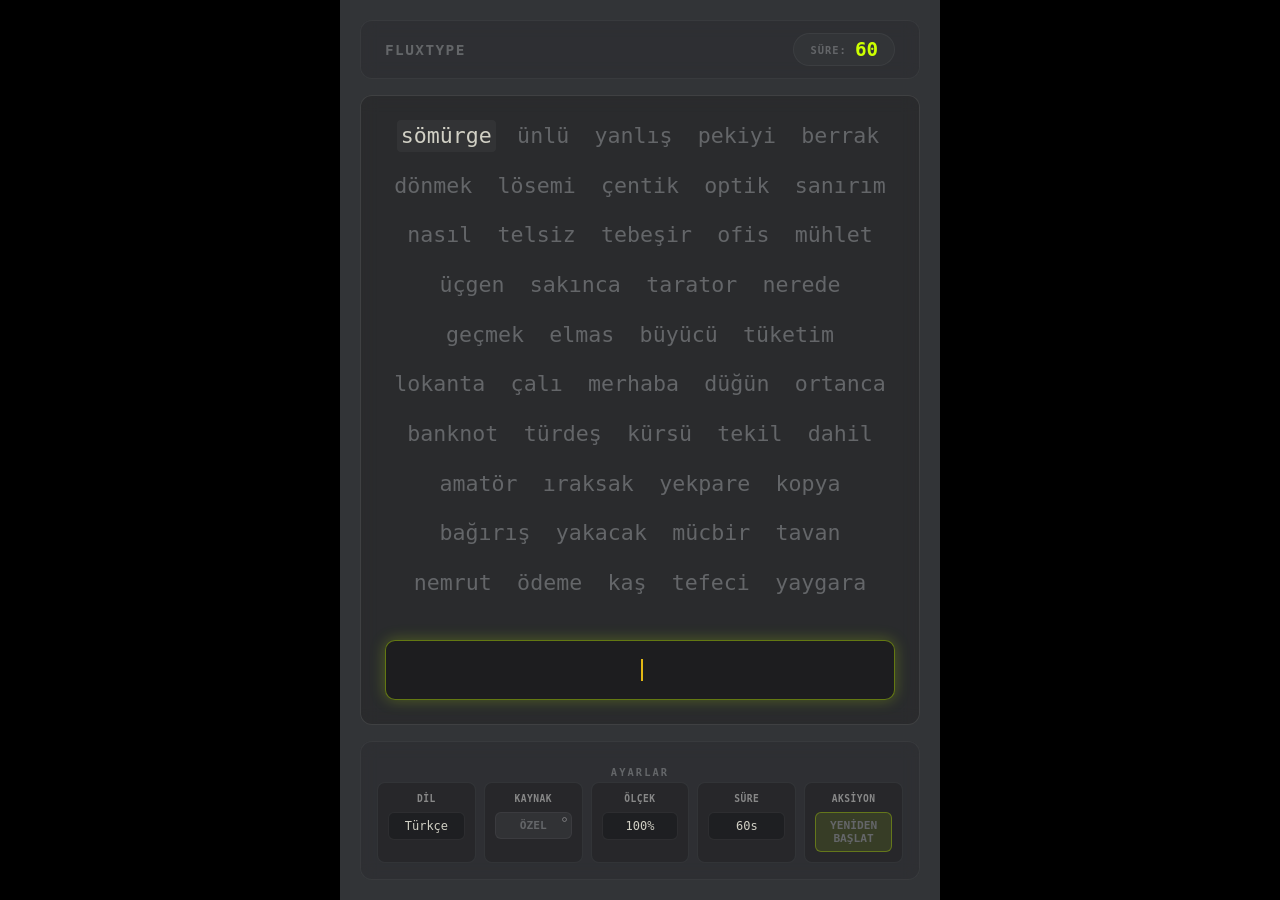
<file: index.html>
<!DOCTYPE html>
<html lang="en">
<head>
    <meta charset="UTF-8">
    <meta name="viewport" content="width=device-width, initial-scale=1.0">
    <title>fluxtype | minimalist typing test</title>
    <link rel="stylesheet" href="src/popup/style.css">
</head>
<body>
    <div id="app-shell">
        <div class="header-box">
            <div class="branding">FLUXTYPE</div>
            <div class="timer-capsule">
                <span class="timer-label" id="ui-timer-label">TIME:</span>
                <div id="timer-display">30</div>
            </div>
        </div>

        <div class="action-box">
            <div id="source-container">
                <div id="source-words">
                    </div>
            </div>

            <div id="typing-input" class="action-zone" tabindex="0">
                <div id="caret"></div>
                <div id="typing-field">
                    </div>
            </div>
        </div>

        <div class="config-container">
            <div id="custom-text-box" class="config-drawer">
                <span class="control-label drawer-title" id="ui-label-custom-title">CUSTOM TEXT</span>
                <textarea id="customInput" maxlength="50000" placeholder="Paste your custom corpora here..."></textarea>
                <div class="drawer-actions">
                    <button id="btn-save" class="btn-full active">SAVE</button>
                    <button id="btn-delete" class="btn-full">DELETE</button>
                </div>
            </div>

            <div class="config-header" id="ui-config-header">SETTINGS</div>

            <div class="config-content five-module-bar">
                <div id="langModule" class="control-group module">
                    <span class="control-label" id="ui-label-lang">LANGUAGE</span>
                    <select id="langSelect" class="select-full">
                        <option value="en">English</option>
                        <option value="tr">Türkçe</option>
                        <option value="de">Deutsch</option>
                        <option value="fr">Français</option>
                        <option value="es">Español</option>
                    </select>
                </div>

                <div class="control-group module">
                    <span class="control-label" id="ui-label-source">SOURCE</span>
                    <button id="customToggle" class="btn-full"><span id="ui-custom-btn-text">CUSTOM</span><span class="status-led"></span></button>
                </div>

                <div class="control-group module">
                    <span class="control-label" id="ui-label-scale">SCALE</span>
                    <select id="scaleRange" class="select-full">
                        <option value="25">25%</option>
                        <option value="50">50%</option>
                        <option value="75">75%</option>
                        <option value="100" selected>100%</option>
                        <option value="125">125%</option>
                        <option value="150">150%</option>
                        <option value="175">175%</option>
                        <option value="200">200%</option>
                    </select>
                </div>

                <div class="control-group module">
                    <span class="control-label" id="ui-label-time">TIME</span>
                    <select id="timeSelect" class="select-full">
                        <option value="15">15s</option>
                        <option value="30" selected>30s</option>
                        <option value="60">60s</option>
                        <option value="120">120s</option>
                    </select>
                </div>

                <div class="control-group module">
                    <span class="control-label" id="ui-label-action">ACTION</span>
                    <button id="restart-btn" class="btn-full highlight">RESTART</button>
                </div>
            </div>
        </div>
    </div>

    <div id="results-overlay">
        <div class="result-modal">
            <div class="metric-grid">
                <div class="metric-card primary">
                    <div class="label-stack">
                        <span class="abbr" id="ui-res-wpm-abbr">DKH</span>
                        <span class="desc" id="ui-res-wpm-desc">Dakika Kelime Hızı</span>
                    </div>
                    <div id="res-net-wpm" class="metric-value highlight">--</div>
                </div>
                <div class="metric-card primary">
                    <div class="label-stack">
                        <span class="abbr" id="ui-res-acc-abbr">DOĞRULUK</span>
                        <span class="desc" id="ui-res-acc-desc">Basım Hassasiyeti</span>
                    </div>
                    <div id="res-acc" class="metric-value highlight">--%</div>
                </div>
                <div class="metric-card">
                    <div class="label-stack">
                        <span class="abbr" id="ui-res-raw-abbr">HAM</span>
                        <span class="desc" id="ui-res-raw-desc">Ham Hız</span>
                    </div>
                    <div id="res-raw-wpm" class="metric-value">--</div>
                </div>
                <div class="metric-card">
                    <div class="label-stack">
                        <span class="abbr" id="ui-res-cpm-abbr">KAH</span>
                        <span class="desc" id="ui-res-cpm-desc">Karakter Hızı</span>
                    </div>
                    <div id="res-cpm" class="metric-value">--</div>
                </div>
                <div class="metric-card">
                    <div class="label-stack">
                        <span class="abbr" id="ui-res-stability-abbr">TUTAR</span>
                        <span class="desc" id="ui-res-stability-desc">Tutarlılık Skoru</span>
                    </div>
                    <div id="res-consistency" class="metric-value">--%</div>
                </div>
            </div>

            <div class="confact-row">
                <div class="confact-item left"><span id="ui-conf-label-lang">DİL:</span> <span id="res-conf-lang">--</span></div>
                <div class="confact-item center">
                    <span id="ui-res-stats-abbr">D / Y / F</span>: <span id="res-key-stats">-- / -- / --</span>
                </div>
                <div class="confact-item right"><span id="ui-conf-label-time">SÜRE:</span> <span id="res-conf-time">--</span></div>
            </div>

            <div id="keyboard-heatmap-shell">
                <div class="kb-row">
                    <div class="key" data-key="`"></div><div class="key" data-key="1"></div><div class="key" data-key="2"></div><div class="key" data-key="3"></div><div class="key" data-key="4"></div><div class="key" data-key="5"></div><div class="key" data-key="6"></div><div class="key" data-key="7"></div><div class="key" data-key="8"></div><div class="key" data-key="9"></div><div class="key" data-key="0"></div><div class="key" data-key="-"></div><div class="key" data-key="="></div><div class="key double" data-key="backspace"></div>
                </div>
                <div class="kb-row">
                    <div class="key onehalf" data-key="tab"></div><div class="key" data-key="q"></div><div class="key" data-key="w"></div><div class="key" data-key="e"></div><div class="key" data-key="r"></div><div class="key" data-key="t"></div><div class="key" data-key="y"></div><div class="key" data-key="u"></div><div class="key" data-key="i"></div><div class="key" data-key="o"></div><div class="key" data-key="p"></div><div class="key" data-key="["></div><div class="key" data-key="]"></div><div class="key onehalf" data-key="\"></div>
                </div>
                <div class="kb-row">
                    <div class="key double" data-key="capslock"></div><div class="key" data-key="a"></div><div class="key" data-key="s"></div><div class="key" data-key="d"></div><div class="key" data-key="f"></div><div class="key" data-key="g"></div><div class="key" data-key="h"></div><div class="key" data-key="j"></div><div class="key" data-key="k"></div><div class="key" data-key="l"></div><div class="key" data-key=";"></div><div class="key" data-key="'"></div><div class="key double" data-key="enter"></div>
                </div>
                <div class="kb-row">
                    <div class="key shift" data-key="shift"></div><div class="key" data-key="z"></div><div class="key" data-key="x"></div><div class="key" data-key="c"></div><div class="key" data-key="v"></div><div class="key" data-key="b"></div><div class="key" data-key="n"></div><div class="key" data-key="m"></div><div class="key" data-key=","></div><div class="key" data-key="."></div><div class="key" data-key="/"></div><div class="key shift" data-key="shift"></div>
                </div>
                <div class="kb-row">
                    <div class="key" data-key="control"></div><div class="key" data-key="meta"></div><div class="key" data-key="alt"></div><div class="key space" data-key=" "></div><div class="key" data-key="alt"></div><div class="key" data-key="meta"></div><div class="key" data-key="control"></div>
                </div>
            </div>

            <div class="modal-footer">
                <div class="modal-actions-tier-1">
                    <button id="export-btn" class="btn-secondary">GÖRSEL RAPOR (PNG)</button>
                    <button id="modal-restart-btn" class="btn-hero">YENİ TEST</button>
                    <button id="full-report-btn" class="btn-secondary">TAM RAPOR (.TXT)</button>
                </div>
            </div>
        </div>
    </div>

    <script src="src/utils/html2canvas.min.js"></script>
    <script src="src/popup/dictionaries.js"></script>
    <script src="src/popup/translations.js"></script>
    <script src="src/popup/textProcessor.js"></script>
    <script src="src/utils/StorageManager.js"></script>
    <script src="src/core/Messaging.js"></script>
    <script src="src/core/WordManager.js"></script>
    <script src="src/core/SessionManager.js"></script>
    <script src="src/core/TypingEngine.js"></script>
    <script src="src/popup/popup.js"></script>
</body> 
</html>
</file>
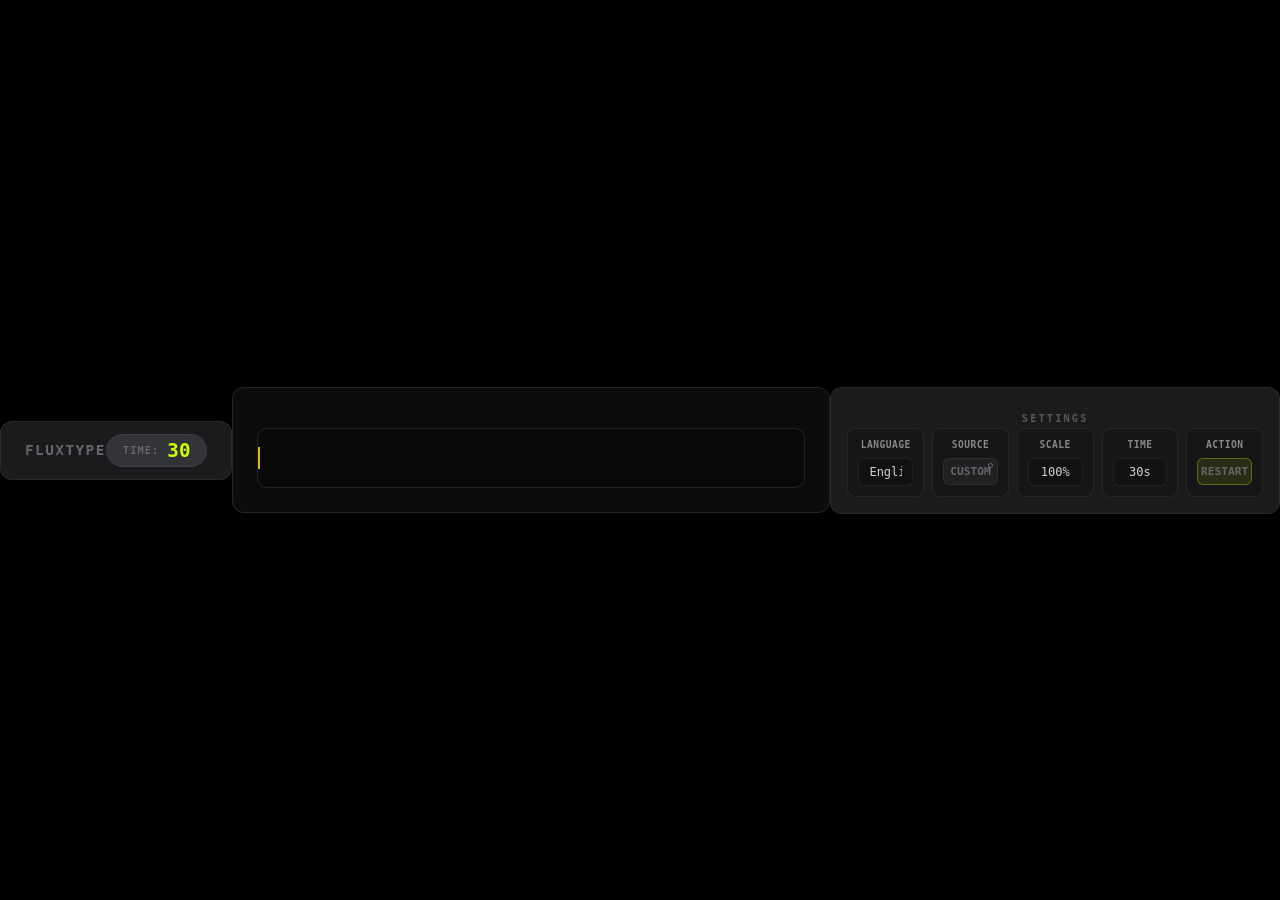
<file: src/popup/popup.html>
<!DOCTYPE html>
<html lang="en">
<head>
    <meta charset="UTF-8">
    <meta name="viewport" content="width=device-width, initial-scale=1.0">
    <title>Fluxtype | Velocity Engine</title>
    <link rel="stylesheet" href="style.css">
</head>
<body>
    <!-- TIER 1: BRANDING & STATUS -->
    <div class="header-box">
        <div class="branding">FLUXTYPE</div>
        <div class="timer-capsule">
            <span class="timer-label" id="ui-timer-label">TIME:</span>
            <div id="timer-display">30</div>
        </div>
    </div>

    <!-- TIER 2: ACTION ZONE (Focus Immersion) -->
    <div class="action-box">
        <div id="source-container">
            <div id="source-words">
                <!-- Word reference populated here -->
            </div>
        </div>

        <div id="typing-input" class="action-zone" tabindex="0">
            <div id="caret"></div>
            <div id="typing-field">
                <!-- Typed characters populated here -->
            </div>
        </div>
    </div>

    <!-- TIER 3: CONFIGURATION (Boxed Settings) -->
    <div class="config-container">
        <!-- CUSTOM TEXT INJECTION DRAWER -->
        <div id="custom-text-box" class="config-drawer">
            <span class="control-label drawer-title" id="ui-label-custom-title">CUSTOM TEXT</span>
            <textarea id="customInput" maxlength="50000" placeholder="Paste your custom corpora here..."></textarea>
            <div class="drawer-actions">
                <button id="btn-save" class="btn-full active">SAVE</button>
                <button id="btn-delete" class="btn-full">DELETE</button>
            </div>
        </div>

        <div class="config-header" id="ui-config-header">SETTINGS</div>

        <div class="config-content five-module-bar">
            <!-- MODULE 1: LANGUAGE -->
            <div id="langModule" class="control-group module">
                <span class="control-label" id="ui-label-lang">LANGUAGE</span>
                <select id="langSelect" class="select-full">
                    <option value="en">English</option>
                    <option value="tr">Türkçe</option>
                    <option value="de">Deutsch</option>
                    <option value="fr">Français</option>
                    <option value="es">Español</option>
                </select>
            </div>

            <!-- MODULE 2: CUSTOM -->
            <div class="control-group module">
                <span class="control-label" id="ui-label-source">SOURCE</span>
                <button id="customToggle" class="btn-full"><span id="ui-custom-btn-text">CUSTOM</span><span class="status-led"></span></button>
            </div>

            <!-- MODULE 3: SCALE -->
            <div class="control-group module">
                <span class="control-label" id="ui-label-scale">SCALE</span>
                <select id="scaleSelect" class="select-full">
                    <option value="25">25%</option>
                    <option value="50">50%</option>
                    <option value="75">75%</option>
                    <option value="100" selected>100%</option>
                    <option value="125">125%</option>
                    <option value="150">150%</option>
                    <option value="175">175%</option>
                    <option value="200">200%</option>
                </select>
            </div>

            <!-- MODULE 4: TIME -->
            <div class="control-group module">
                <span class="control-label" id="ui-label-time">TIME</span>
                <select id="timeSelect" class="select-full">
                    <option value="15">15s</option>
                    <option value="30" selected>30s</option>
                    <option value="60">60s</option>
                    <option value="120">120s</option>
                </select>
            </div>

            <!-- MODULE 5: RESTART -->
            <div class="control-group module">
                <span class="control-label" id="ui-label-action">ACTION</span>
                <button id="restart-btn" class="btn-full highlight">RESTART</button>
            </div>
        </div>
    </div>

    <div id="results-overlay">
        <div class="result-modal">
            <!-- 6-GRID METRICS -->
            <div class="metric-grid">
                <div class="metric-card primary">
                    <div class="label-stack">
                        <span class="abbr" id="ui-res-wpm-abbr">WPM</span>
                        <span class="desc" id="ui-res-wpm-desc">Words Per Minute</span>
                    </div>
                    <div id="res-net-wpm" class="metric-value highlight">--</div>
                </div>
                <div class="metric-card primary">
                    <div class="label-stack">
                        <span class="abbr" id="ui-res-acc-abbr">ACC</span>
                        <span class="desc" id="ui-res-acc-desc">Accuracy</span>
                    </div>
                    <div id="res-acc" class="metric-value highlight">--%</div>
                </div>
                <div class="metric-card">
                    <div class="label-stack">
                        <span class="abbr" id="ui-res-raw-abbr">RAW</span>
                        <span class="desc" id="ui-res-raw-desc">Raw WPM</span>
                    </div>
                    <div id="res-raw-wpm" class="metric-value">--</div>
                </div>
                <div class="metric-card">
                    <div class="label-stack">
                        <span class="abbr" id="ui-res-cpm-abbr">CPM</span>
                        <span class="desc" id="ui-res-cpm-desc">Characters Per Minute</span>
                    </div>
                    <div id="res-cpm" class="metric-value">--</div>
                </div>
                <div class="metric-card">
                    <div class="label-stack">
                        <span class="abbr" id="ui-res-stability-abbr">CON</span>
                        <span class="desc" id="ui-res-stability-desc">Consistency</span>
                    </div>
                    <div id="res-consistency" class="metric-value">--%</div>
                </div>
                <div class="metric-card">
                    <div class="label-stack">
                        <span class="abbr" id="ui-res-stats-abbr">STATS</span>
                        <span class="desc" id="ui-res-stats-desc">Correct / Wrong / Extra</span>
                    </div>
                    <div id="res-key-stats" class="metric-value">-- / -- / --</div>
                </div>
            </div>

            <!-- CONFACT ROW (Session Context) -->
            <div class="confact-row">
                <div class="confact-item"><span id="ui-conf-label-lang">LANGUAGE:</span> <span id="res-conf-lang">--</span></div>

                <div class="confact-item"><span id="ui-conf-label-time">TIME:</span> <span id="res-conf-time">--</span></div>
            </div>

            <!-- KEYBOARD HEATMAP SHELL (60% Layout) -->
            <div id="keyboard-heatmap-shell">
                <div class="kb-row">
                    <div class="key" data-key="`"></div><div class="key" data-key="1"></div><div class="key" data-key="2"></div><div class="key" data-key="3"></div><div class="key" data-key="4"></div><div class="key" data-key="5"></div><div class="key" data-key="6"></div><div class="key" data-key="7"></div><div class="key" data-key="8"></div><div class="key" data-key="9"></div><div class="key" data-key="0"></div><div class="key" data-key="-"></div><div class="key" data-key="="></div><div class="key double" data-key="backspace"></div>
                </div>
                <div class="kb-row">
                    <div class="key onehalf" data-key="tab"></div><div class="key" data-key="q"></div><div class="key" data-key="w"></div><div class="key" data-key="e"></div><div class="key" data-key="r"></div><div class="key" data-key="t"></div><div class="key" data-key="y"></div><div class="key" data-key="u"></div><div class="key" data-key="i"></div><div class="key" data-key="o"></div><div class="key" data-key="p"></div><div class="key" data-key="["></div><div class="key" data-key="]"></div><div class="key onehalf" data-key="\"></div>
                </div>
                <div class="kb-row">
                    <div class="key double" data-key="capslock"></div><div class="key" data-key="a"></div><div class="key" data-key="s"></div><div class="key" data-key="d"></div><div class="key" data-key="f"></div><div class="key" data-key="g"></div><div class="key" data-key="h"></div><div class="key" data-key="j"></div><div class="key" data-key="k"></div><div class="key" data-key="l"></div><div class="key" data-key=";"></div><div class="key" data-key="'"></div><div class="key double" data-key="enter"></div>
                </div>
                <div class="kb-row">
                    <div class="key shift" data-key="shift"></div><div class="key" data-key="z"></div><div class="key" data-key="x"></div><div class="key" data-key="c"></div><div class="key" data-key="v"></div><div class="key" data-key="b"></div><div class="key" data-key="n"></div><div class="key" data-key="m"></div><div class="key" data-key=","></div><div class="key" data-key="."></div><div class="key" data-key="/"></div><div class="key shift" data-key="shift"></div>
                </div>
                <div class="kb-row">
                    <div class="key" data-key="control"></div><div class="key" data-key="meta"></div><div class="key" data-key="alt"></div><div class="key space" data-key=" "></div><div class="key" data-key="alt"></div><div class="key" data-key="meta"></div><div class="key" data-key="control"></div>
                </div>
            </div>

            <!-- ACTION FOOTER (Restored 3-Button Professional Layout) -->
            <div class="modal-footer">
                <div class="modal-actions-tier-1">
                    <button id="export-btn" class="btn-secondary">GÖRSEL RAPOR (PNG)</button>
                    <button id="modal-restart-btn" class="btn-hero">YENİ TEST</button>
                    <button id="full-report-btn" class="btn-secondary">TAM RAPOR (.TXT)</button>
                </div>
            </div>
        </div>
    </div>


    <script src="../utils/html2canvas.min.js"></script>
    <script type="module" src="popup.js"></script>
</body>
</html>
</file>
<file: src/popup/style.css>
:root {
    --bg-color: #323437;
    --main-color: #e2b714;
    --accent-color: #CCFF00;
    --caret-color: #e2b714;
    --sub-color: #646669;
    --text-color: #d1d0c5;
    --error-color: #da3333;
    --correct-color: #91d18b;
    --active-bg: rgba(100, 102, 105, 0.15);
    --font-family: 'JetBrains Mono', 'Consolas', monospace;

    /* Glassmorphism Presets */
    --box-bg: rgba(44, 46, 49, 0.6);
    --box-border: rgba(100, 102, 105, 0.2);
    --box-blur: blur(8px);

    /* Typography Scaling */
    --fs-s: 1.1rem;
    --fs-m: 1.35rem;
    --fs-l: 1.7rem;
    --active-fs: var(--fs-m);
    --f: 1; /* Phase 7.9: Discrete Scale Factor */
}

* {
    box-sizing: border-box;
    margin: 0;
    padding: 0;
}

body {
    background-color: #000; /* Deep black background for desktop isolation */
    color: var(--text-color);
    font-family: var(--font-family);
    margin: 0;
    padding: 0;
    height: 100vh;
    width: 100vw;
    display: flex;
    justify-content: center;
    align-items: center;
    overflow: hidden;
    user-select: none;
}

#app-shell {
    width: 100%;
    max-width: 600px;
    min-width: 360px;
    height: 100vh;
    background-color: var(--bg-color);
    display: flex;
    flex-direction: column;
    padding: 20px;
    gap: 16px;
    box-shadow: 0 0 100px rgba(0, 0, 0, 0.5);
    position: relative;
    overflow: hidden;
}

/* TIER 1: HEADER BOX */
.header-box {
    flex-shrink: 0;
    display: flex;
    justify-content: space-between;
    align-items: center;
    padding: 12px 24px;
    background: var(--box-bg);
    border: 1px solid var(--box-border);
    backdrop-filter: var(--box-blur);
    border-radius: 12px;
}

.branding {
    font-size: 0.9rem;
    font-weight: 800;
    letter-spacing: 0.1em;
    color: var(--sub-color);
}

.timer-capsule {
    background: var(--bg-color);
    padding: 4px 16px;
    border-radius: 20px;
    border: 1px solid var(--box-border);
    font-weight: bold;
    color: var(--accent-color);
    font-size: 1.2rem;
    font-variant-numeric: tabular-nums;
    min-width: 60px;
    text-align: center;
    display: flex;
    align-items: center;
    gap: 8px;
}

.timer-label {
    font-size: 0.65rem;
    color: var(--sub-color);
    font-weight: 800;
    letter-spacing: 0.1em;
}

/* TIER 2: ACTION BOX (Immersive Zone) */
.action-box {
    flex: 1;
    background: rgba(30, 30, 30, 0.4);
    border: 1px solid rgba(255, 255, 255, 0.1);
    backdrop-filter: var(--box-blur);
    border-radius: 12px;
    padding: 24px;
    display: flex;
    flex-direction: column;
    justify-content: space-between;
    position: relative;
    overflow: hidden;
    min-height: 0; /* Allow flex shrinking */
}

#source-container {
    flex: 1;
    overflow: hidden;
    position: relative;
    display: flex;
    align-items: center; /* Center words vertically in elastic space */
    justify-content: center;
}

#source-words {
    display: flex;
    flex-wrap: wrap;
    justify-content: center;
    gap: 0.8em;
    font-size: var(--active-fs);
    line-height: 1.5;
    transition: transform 0.3s ease;
    max-height: 100%;
}

.word-ref {
    color: var(--sub-color);
    padding: 0 4px;
    border-radius: 4px;
    white-space: nowrap;
}
.word-ref.active { color: var(--text-color); background: var(--active-bg); }
.word-ref.finished { opacity: 0.35; }
.word-ref.error { border-bottom: 2px solid var(--error-color); }
.char-ref.correct { color: var(--correct-color); }
.char-ref.incorrect { color: var(--error-color); }

#typing-input {
    height: 60px; /* Locked functional height */
    flex-shrink: 0;
    display: flex;
    align-items: center;
    justify-content: center;
    position: relative;
    background: rgba(0, 0, 0, 0.2);
    border: 1px solid rgba(255, 255, 255, 0.1);
    border-radius: 10px;
    padding: 0 12px;
    margin-top: 16px;
    transition: all 0.2s cubic-bezier(0.4, 0, 0.2, 1);
    cursor: text;
}

#typing-input:focus {
    outline: none;
    border-color: rgba(204, 255, 0, 0.4);
    box-shadow: 0 0 15px rgba(204, 255, 0, 0.25);
    background: rgba(0, 0, 0, 0.3);
}

#typing-field {
    font-size: calc(var(--active-fs) * 1.5);
    display: flex;
    align-items: center;
    gap: 0;
    position: relative;
}

#caret {
    position: absolute;
    width: 2px;
    height: 1.4em;
    background: var(--caret-color);
    left: 0;
    transition: transform 0.1s ease-out;
    animation: blink 1s infinite;
    z-index: 10;
}
@keyframes blink { 0%, 100% { opacity: 1; } 50% { opacity: 0; } }

/* MASTER RESULT MODAL */
#results-overlay {
    position: fixed;
    inset: 0;
    background: rgba(18, 18, 18, 0.95);
    z-index: 9999;
    display: none;
    flex-direction: column;
    justify-content: center;
    align-items: center;
    animation: overlayFade 0.4s cubic-bezier(0.16, 1, 0.3, 1);
    padding: calc(20px * var(--f));
}
@keyframes overlayFade { from { opacity: 0; transform: scale(0.95); } to { opacity: 1; transform: scale(1); } }

.result-modal {
    background: #1e1f21;
    border: 1px solid var(--box-border);
    box-shadow: 0 0 40px rgba(0, 0, 0, 0.4);
    border-radius: 12px;
    width: 95%;
    max-width: 500px; /* Slightly wider to accommodate 5 cards comfortably */
    padding: 24px;
    display: flex;
    flex-direction: column;
    gap: 16px;
    position: absolute;
    top: 50%;
    left: 50%;
    transform: translate(-50%, -50%);
    z-index: 10000;
}

.metric-grid {
    display: grid;
    grid-template-columns: repeat(5, 1fr);
    gap: 8px;
    width: 100%;
}

.label-stack {
    display: flex;
    flex-direction: column;
    align-items: center;
    justify-content: center;
    width: 100%;
    height: calc(28px * var(--f));
    margin-bottom: calc(1px * var(--f));
    overflow: hidden;
}

.abbr {
    font-size: 0.8rem;
    font-weight: 900;
    color: var(--text-color);
    text-transform: uppercase;
    letter-spacing: 0.08em;
    line-height: 1;
}

.desc {
    font-size: clamp(0.45rem, 0.5rem * var(--f), 0.65rem); /* Boosted legibility */
    color: var(--sub-color);
    text-transform: uppercase;
    letter-spacing: 0.02em;
    line-height: 1.1;
    text-wrap: balance;
    white-space: normal;
    text-align: center;
    opacity: 0.8;
}

.metric-card {
    background: rgba(255, 255, 255, 0.03);
    padding: calc(6px * var(--f)) calc(8px * var(--f));
    border-radius: 6px;
    text-align: center;
    display: flex;
    flex-direction: column;
    align-items: center;
    justify-content: space-between;
    border: calc(1px * var(--f)) solid rgba(255, 255, 255, 0.1);
    min-width: 0;
    min-height: calc(68px * var(--f)); /* Extreme density */
    box-sizing: border-box;
}

.metric-value {
    font-size: 1.6rem; /* Boosted focal point */
    font-weight: 900;
    color: var(--text-color);
    line-height: 1;
}

.metric-value.highlight {
    color: var(--accent-color);
    font-size: 2.0rem; /* Aggressive prominence */
    line-height: 1;
}

.metric-card.primary {
    border-color: rgba(204, 255, 0, 0.2);
    background: rgba(204, 255, 0, 0.03);
}

/* CONFACT ROW - Triple Anchor Symmetry */
.confact-row {
    display: grid;
    grid-template-columns: 1fr auto 1fr;
    align-items: center;
    width: 100%;
    padding: 8px 12px;
    background: rgba(0, 0, 0, 0.15);
    border-radius: 8px;
    border: 1px solid var(--box-border);
}

.confact-item {
    font-size: 0.7rem;
    color: var(--sub-color);
    font-weight: bold;
    letter-spacing: 0.05em;
    white-space: nowrap;
}

.confact-item.left { text-align: left; }
.confact-item.center { 
    text-align: center;
    color: var(--text-color);
    font-family: var(--font-family);
    letter-spacing: 0.1em;
}
.confact-item.right { text-align: right; }

.confact-item span {
    color: var(--text-color);
}

/* KEYBOARD HEATMAP SHELL */
#keyboard-heatmap-shell {
    display: flex;
    flex-direction: column;
    gap: 4px;
    padding: 16px;
    background: rgba(0, 0, 0, 0.25);
    border-radius: 10px;
    border: 1px solid rgba(255, 255, 255, 0.05);
    width: 100%; /* Align to grid edges */
}

.kb-row {
    display: flex;
    gap: 4px;
    height: 12px;
}

.key {
    background: rgba(255, 255, 255, 0.08);
    border-radius: 3px;
    flex: 1;
    transition: background-color 0.6s cubic-bezier(0.16, 1, 0.3, 1), 
                box-shadow 0.6s cubic-bezier(0.16, 1, 0.3, 1);
    border: 1px solid rgba(255, 255, 255, 0.02);
    position: relative;
    overflow: hidden;
}

.key::after {
    content: "";
    position: absolute;
    inset: 0;
    background: linear-gradient(135deg, rgba(255,255,255,0.05) 0%, transparent 50%);
    pointer-events: none;
}

.key.double { flex: 2; }
.key.onehalf { flex: 1.5; }
.key.shift { flex: 2.2; }
.key.space { flex: 6; }

/* ACTION FOOTER - Symmetrical Triple Alignment */
.modal-footer {
    display: flex;
    flex-direction: column;
    width: 100%;
}

.modal-actions-tier-1 {
    display: grid;
    grid-template-columns: 1fr 1.2fr 1fr; /* Central emphasis */
    gap: 12px;
    width: 100%;
}

.modal-footer button {
    width: 100%;
    padding: 12px 8px;
    border-radius: 8px;
    font-family: inherit;
    font-size: 0.7rem;
    font-weight: 800;
    cursor: pointer;
    transition: all 0.25s cubic-bezier(0.4, 0, 0.2, 1);
    text-transform: uppercase;
    letter-spacing: 0.05em;
    display: flex;
    align-items: center;
    justify-content: center;
    min-height: 44px;
    border: 1px solid rgba(255, 255, 255, 0.05);
    background: rgba(255, 255, 255, 0.03);
    color: var(--sub-color);
}

.modal-footer button:hover {
    background: rgba(255, 255, 255, 0.08);
    color: var(--text-color);
    transform: translateY(-1px);
    box-shadow: 0 4px 12px rgba(0, 0, 0, 0.2);
}

.modal-footer button:active {
    transform: translateY(0) scale(0.98);
}

.modal-footer .btn-hero {
    background: var(--main-color) !important;
    color: var(--bg-color) !important;
    border-color: transparent !important;
    box-shadow: 0 4px 12px rgba(226, 183, 20, 0.2);
}

.modal-footer .btn-hero:hover {
    background: var(--accent-color) !important;
    color: var(--bg-color) !important;
    box-shadow: 0 6px 16px rgba(204, 255, 0, 0.3);
}

.modal-footer .btn-secondary {
    background: rgba(255, 255, 255, 0.02);
    border: 1px solid var(--box-border);
}

.modal-actions button {
    flex: 1;
    min-height: 38px;
    border-radius: 6px;
    font-weight: 800;
    font-size: 0.65rem;
    letter-spacing: 0.05em;
    padding: calc(10px * var(--f));
    border: calc(1px * var(--f)) solid var(--box-border);
}

/* TIER 3: CONFIG CONTAINER */
.config-container {
    flex-shrink: 0;
    background: var(--box-bg);
    border: 1px solid var(--box-border);
    backdrop-filter: var(--box-blur);
    border-radius: 12px;
    padding: 16px;
    display: flex;
    flex-direction: column;
    gap: 8px;
}

.config-header {
    font-size: 0.65rem;
    font-weight: 900;
    color: var(--sub-color);
    text-align: center;
    letter-spacing: 0.2em;
    text-transform: uppercase;
    margin-bottom: -4px;
    opacity: 0.8;
}

.five-module-bar {
    display: flex;
    justify-content: space-between;
    align-items: stretch;
    gap: 8px;
}

.module {
    flex: 1;
    display: flex;
    flex-direction: column;
    align-items: center;
    gap: 8px;
    padding: calc(10px * var(--f));
    background: rgba(0, 0, 0, 0.15);
    border: calc(1px * var(--f)) solid var(--box-border);
    border-radius: 8px;
    min-width: 0;
}

.module.dimmed {
    filter: grayscale(1);
    pointer-events: none;
    opacity: 0.3;
}

.control-label {
    font-size: 0.6rem;
    text-transform: uppercase;
    letter-spacing: 0.05em;
    color: #888;
    font-weight: bold;
    text-align: center;
    width: 100%;
}

/* QUADRANT ELEMENTS */
.btn-full {
    position: relative; /* Anchor for Status LED */
    width: 100%;
    background: rgba(255, 255, 255, 0.05);
    border: 1px solid var(--box-border);
    border-radius: 6px;
    padding: 6px 0;
    color: var(--sub-color);
    font-family: inherit;
    font-size: 0.7rem;
    font-weight: 800;
    cursor: pointer;
    transition: all 0.2s;
    text-align: center;
}

.btn-full:hover {
    border-color: var(--main-color);
    background: rgba(255, 255, 255, 0.1);
    color: var(--text-color);
}

.btn-full.active {
    background: var(--accent-color);
    color: #1a1a1a;
    border-color: var(--accent-color);
}

#customToggle {
    position: relative !important;
}

#customToggle.active {
    background: rgba(255, 255, 255, 0.08) !important;
    color: var(--text-color);
    border-color: var(--box-border);
    box-shadow: none !important; /* Global Sanitization */
}

.status-led {
    position: absolute;
    top: calc(4px * var(--f));
    right: calc(4px * var(--f));
    width: calc(5px * var(--f));
    height: calc(5px * var(--f));
    border-radius: 50%;
    background: transparent;
    border: 1px solid rgba(255, 255, 255, 0.3); /* Dim State */
    z-index: 10;
    pointer-events: none;
    transition: all 0.2s cubic-bezier(0.4, 0, 0.2, 1);
}

#customToggle.active .status-led {
    background-color: #CCFF00 !important; /* Electric Lime */
    border-color: #CCFF00;
    box-shadow: 0 0 4px #CCFF00; /* Sharp Technical Glow */
}

.btn-full.highlight {
    background: rgba(204, 255, 0, 0.1);
    border-color: rgba(204, 255, 0, 0.3);
}

.select-full {
    width: 100%;
    min-width: unset;
}

/* CUSTOM SELECT OVERHAUL */
select {
    appearance: none;
    background: rgba(0, 0, 0, 0.2);
    color: var(--text-color);
    border: 1px solid var(--box-border);
    border-radius: 6px;
    padding: 6px 10px !important;
    font-family: inherit;
    font-size: 0.75rem;
    text-align: center;
    cursor: pointer;
    transition: all 0.2s;
}

select:hover { border-color: var(--main-color); background: rgba(0, 0, 0, 0.4); }
select:focus { outline: none; border-color: var(--main-color); }

/* SCALE CONTROL - DEPRECATED RANGE STYLES REMOVED */

/* CONFIG DRAWER (Custom Text) */
.config-drawer {
    max-height: 0;
    overflow: hidden;
    transition: all 0.4s cubic-bezier(0.16, 1, 0.3, 1);
    opacity: 0;
}

.config-drawer.open {
    max-height: 200px;
    opacity: 1;
    padding-bottom: 8px;
}

.drawer-title {
    margin-bottom: 6px;
    display: block;
    font-size: 0.55rem;
    color: var(--accent-color);
}

.drawer-actions {
    display: flex;
    gap: 8px;
    margin-top: 8px;
}

.drawer-actions .btn-full {
    padding: calc(6px * var(--f));
    border-width: calc(1px * var(--f));
}

#customInput {
    width: 100%;
    height: 100px;
    background: rgba(0, 0, 0, 0.25);
    border: 1px solid var(--box-border);
    border-radius: 8px;
    padding: 12px;
    color: var(--text-color);
    font-family: var(--font-family);
    font-size: 0.8rem;
    resize: none;
    transition: border-color 0.3s;
}

#customInput:focus {
    outline: none;
    border-color: var(--accent-color);
}

.keycap {
    background: var(--sub-color);
    color: var(--bg-color);
    padding: 1px 4px;
    border-radius: 3px;
    font-size: 0.6rem;
    opacity: 1;
    transition: opacity 0.2s ease;
}
</file>
